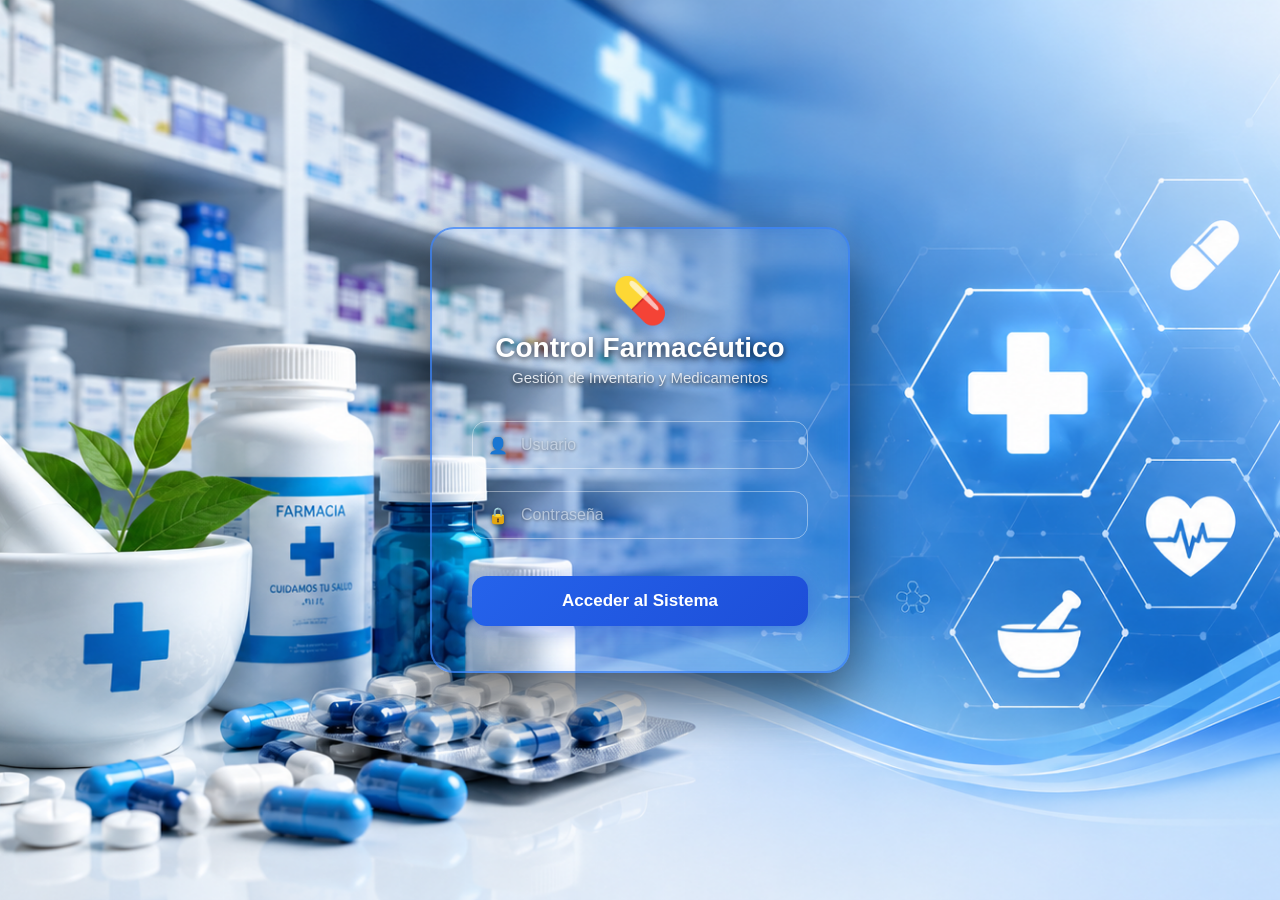
<file: index.html>
<!DOCTYPE html>
<html lang="es">
<head>
    <meta charset="UTF-8">
    <meta name="viewport" content="width=device-width, initial-scale=1.0">
    <title>Login - Sistema Farmacéutico</title>
    <style>
        body {
            margin: 0;
            padding: 0;
            background: #0f172a url('farma.png') no-repeat center center fixed;
            background-size: cover; 
            height: 100vh;
            display: flex;
            justify-content: center;
            align-items: center;
            font-family: 'Segoe UI', Tahoma, Geneva, Verdana, sans-serif;
        }

        .login-box {
            background: transparent; 
            padding: 45px 40px;
            border-radius: 24px;
            border: 2px solid rgba(59, 130, 246, 0.75); 
            box-shadow: 0 25px 60px rgba(0, 0, 0, 0.6), 
                        inset 0 0 20px rgba(59, 130, 246, 0.15); 
            width: 100%;
            max-width: 420px;
            text-align: center;
            box-sizing: border-box;
        }

        .logo {
            font-size: 45px;
            margin-bottom: 5px;
            filter: drop-shadow(0 2px 10px rgba(59, 130, 246, 0.6));
        }

        h2 {
            color: #ffffff;
            margin: 0 0 5px 0;
            font-size: 28px;
            font-weight: 700;
            text-shadow: 0 2px 6px rgba(0, 0, 0, 0.8), 0 0 10px rgba(59, 130, 246, 0.3);
        }

        .subtitle {
            color: #e2e8f0;
            margin: 0 0 35px 0;
            font-weight: 500;
            font-size: 15px;
            text-shadow: 0 2px 4px rgba(0, 0, 0, 0.8);
        }

        .input-group {
            margin-bottom: 22px;
            text-align: left;
            position: relative;
        }

        .input-wrapper {
            position: relative;
            display: flex;
            align-items: center;
        }

        .input-icon {
            position: absolute;
            left: 16px;
            color: #60a5fa;
            font-size: 16px;
            pointer-events: none;
            filter: drop-shadow(0 1px 2px rgba(0,0,0,0.5));
        }

        input {
            width: 100%;
            padding: 14px 16px 14px 48px;
            background: transparent; 
            border: 1.5px solid rgba(255, 255, 255, 0.4); 
            border-radius: 14px;
            font-size: 16px;
            color: #ffffff;
            transition: all 0.3s ease;
            box-sizing: border-box;
            text-shadow: 0 1px 3px rgba(0, 0, 0, 0.6);
        }

        input:focus {
            outline: none;
            border-color: #60a5fa; 
            background: rgba(15, 23, 42, 0.2); 
            box-shadow: 0 0 12px rgba(96, 165, 250, 0.4);
        }

        input::placeholder {
            color: #cbd5e1;
            opacity: 0.7;
        }

        button {
            width: 100%;
            padding: 15px;
            background: linear-gradient(135deg, #2563eb, #1d4ed8);
            color: #ffffff;
            border: none;
            border-radius: 14px;
            font-size: 17px;
            font-weight: 600;
            cursor: pointer;
            margin-top: 15px;
            transition: all 0.3s ease;
            box-shadow: 0 4px 20px rgba(29, 78, 216, 0.4);
        }

        button:hover {
            transform: translateY(-2px);
            background: linear-gradient(135deg, #3b82f6, #2563eb);
            box-shadow: 0 6px 25px rgba(59, 130, 246, 0.6);
        }

        #message {
            margin: 15px 0;
            padding: 12px;
            border-radius: 10px;
            font-weight: 600;
            display: none;
        }
    </style>
</head>
<body>
    <div class="login-box">
        <div class="logo">💊</div>
        <h2>Control Farmacéutico</h2>
        <p class="subtitle">Gestión de Inventario y Medicamentos</p>
        
        <div id="message"></div>

        <form id="loginForm">
            <div class="input-group">
                <div class="input-wrapper">
                    <span class="input-icon">👤</span>
                    <input type="text" id="username" placeholder="Usuario" required>
                </div>
            </div>

            <div class="input-group">
                <div class="input-wrapper">
                    <span class="input-icon">🔒</span>
                    <input type="password" id="password" placeholder="Contraseña" required>
                </div>
            </div>

            <button type="submit">Acceder al Sistema</button>
        </form>
    </div>

    <script>
        document.getElementById('loginForm').addEventListener('submit', function(e) {
            e.preventDefault();
            
            const username = document.getElementById('username').value.trim();
            const password = document.getElementById('password').value.trim();
            const messageDiv = document.getElementById('message');

            // Mantener tu validación local original de admin / 1234
            if (username === "admin" && password === "1234") {
                localStorage.setItem('currentUser', JSON.stringify({ 
                    username: "admin", 
                    role: "Farmacéutico Administrador" 
                }));
                messageDiv.style.display = "block";
                messageDiv.style.background = "rgba(212, 237, 218, 0.95)";
                messageDiv.style.color = "#155724";
                messageDiv.textContent = "✅ ¡Acceso Autorizado! Redirigiendo...";
                setTimeout(() => {
                    window.location.href = "dashboard.html";
                }, 1200);
            } else {
                messageDiv.style.display = "block";
                messageDiv.style.background = "rgba(248, 215, 218, 0.95)";
                messageDiv.style.color = "#721c24";
                messageDiv.textContent = "❌ Credenciales incorrectas para el sistema.";
            }
        });
    </script>
</body>
</html>
</file>
